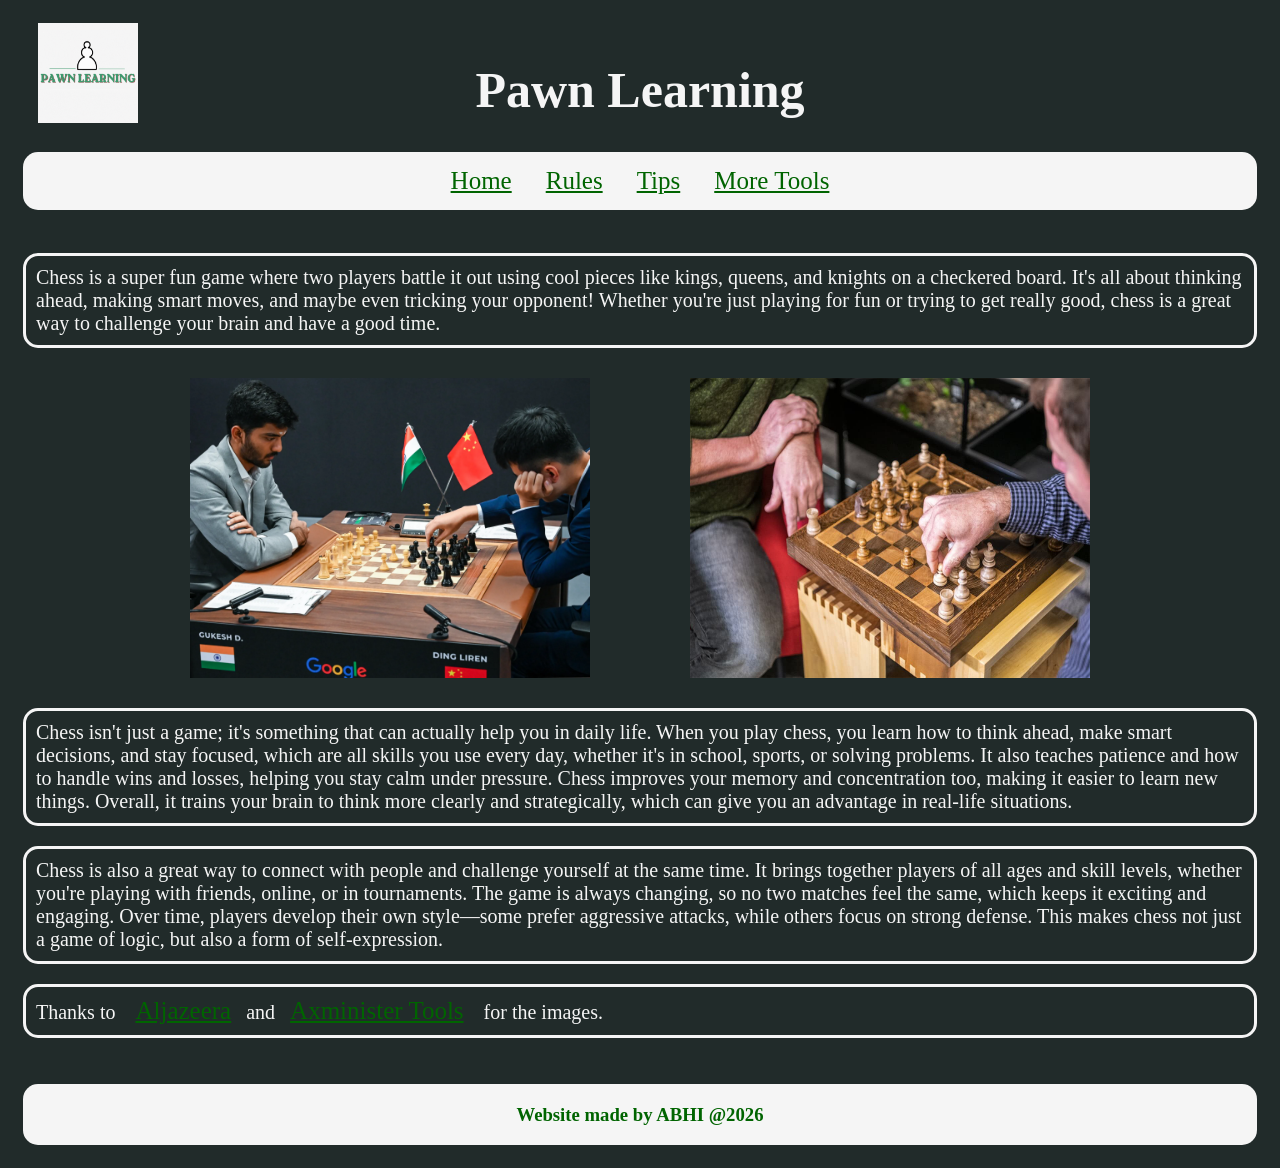
<file: index.html>
<!DOCTYPE html>

<html lang=en>

<head>

  <meta charset="UTF-8">
  <title>Home - Pawn Learning</title>
  <link href="style.css" rel="stylesheet">
  <link rel="icon" href="Logo.gif">

</head>

<body>

  <div class="container">

    <div class="logo">

      <logo>
        <a href="index.html">
          <img src="Logo.gif" alt="Logo" style="width: 100px; height: 100px;">
        </a>
      </logo>

    </div>

    <div class="header">

      <header>
        <h1>Pawn Learning</h1>
      </header>

    </div>

    <div class="nav">

      <nav>
        <a href="index.html">Home</a>
        <a href="rules.html">Rules</a>
        <a href="tips.html">Tips</a>
        <a href="tools.html">More Tools</a>
      </nav>

    </div>

    <div class="main">

      <main>

        <p>
          Chess is a super fun game where two players battle it out using cool pieces like kings, queens, and knights on
          a checkered board. It's all about thinking ahead, making smart moves, and maybe even tricking your opponent!
          Whether you're just playing for fun or trying to get really good, chess is a great way to challenge your brain
          and have a good time.
        </p>


        <div class="img">

          <img src="chess1.webp" alt="Chess" style="width: 400px; height: 300px;">
          <img src="chess2.jpg" alt="Chess" style="width: 400px; height: 300px;">

        </div>

        <p>Chess isn't just a game; it's something that can actually help you in daily life. When you play chess, you
          learn how to think ahead, make smart decisions, and stay focused, which are all skills you use every day,
          whether it's in school, sports, or solving problems. It also teaches patience and how to handle wins and
          losses, helping you stay calm under pressure. Chess improves your memory and concentration too, making it
          easier to learn new things. Overall, it trains your brain to think more clearly and strategically, which can
          give you an advantage in real-life situations.</p>

        <p>Chess is also a great way to connect with people and challenge yourself at the same time. It brings together
          players of all ages and skill levels, whether you're playing with friends, online, or in tournaments. The game
          is always changing, so no two matches feel the same, which keeps it exciting and engaging. Over time, players
          develop their own style—some prefer aggressive attacks, while others focus on strong defense. This makes chess
          not just a game of logic, but also a form of self-expression.</p>

        <p>Thanks to <a href="https://www.aljazeera.com/sports/2024/12/8/gukesh-defeats-ding-takes-6-5-lead-in-world-chess-championship">Aljazeera</a>and<a href="https://www.axminstertools.com/global/ideas-advice/chess-board-how-to-make/?glCountry=NZ&glCurrency=NZD">Axminister Tools</a> for the images.</p>

      </main>

    </div>


    <div class="footer">

      <footer>
      <h3>Website made by ABHI @2026</h3>
      </footer>

    </div>

  </div>

</body>

</html>
</file>
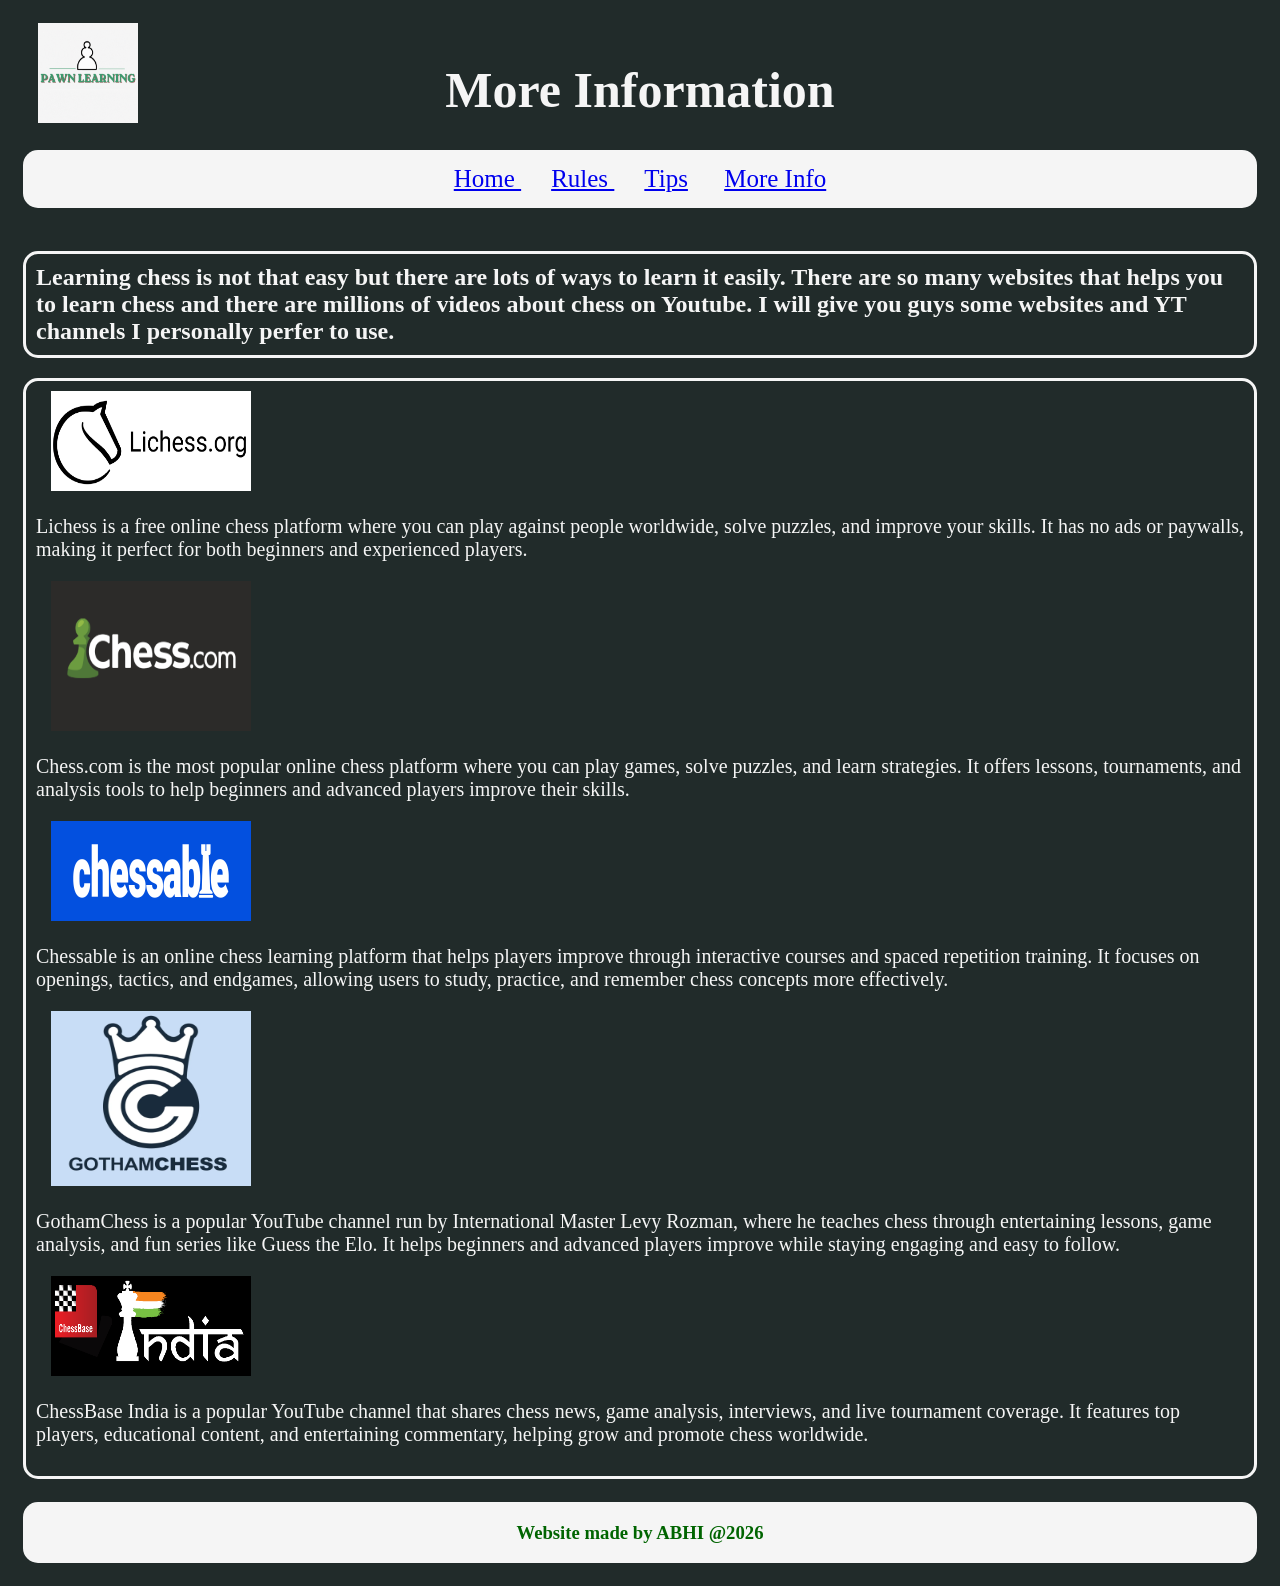
<file: info.html>
<!DOCTYPE html>

<html lang=en>

<head>

  <meta charset="UTF-8">
  <title>More Info - Pawn Learning</title>
  <link href="info.css" rel="stylesheet">
  <link rel="icon" type="gif" href="Logo.gif">

</head>

<body>

<div class="container">

<div class="logo">

<logo>
<a href="index.html">
<img src="Logo.gif" alt="Logo" style="width: 100px; height: 100px;">
</a> 
</logo>

</div>

<div class="header">

<header>

<h1>More Information</h1>

</header>

</div>

<div class="nav">

<nav>

<a href="index.html">Home </a>
<a href="rules.html">Rules </a>
<a href="tips.html">Tips</a>
<a href="info.html">More Info</a>

</nav>

</div>

<div class="main">

<h2>Learning chess is not that easy but there are lots of ways to learn it easily. There are so many websites that helps you to learn chess and there are millions of videos about chess on Youtube. I will give you guys some websites and YT channels I personally perfer to use.</h2>


<main>

  <a href="https://lichess.org/"><img src="lichess.jpg" alt="Lichess" style="width: 200px; height: 100px;"></a>
  
  <p>Lichess is a free online chess platform where you can play against people worldwide, solve puzzles, and improve your skills. It has no ads or paywalls, making it perfect for both beginners and experienced players.</p>

  <a href="https://www.chess.com/"> <img src="chesscom.png" alt="Chess.com" style="width: 200px; height: 150px;"></a>
  <p>Chess.com is the most popular online chess platform where you can play games, solve puzzles, and learn strategies. It offers lessons, tournaments, and analysis tools to help beginners and advanced players improve their skills.</p>

  <a href="https://www.chessable.com/"><img src="chessable.png" alt="Chessable" style="width: 200px; height: 100px;"> </a>
  <p>Chessable is an online chess learning platform that helps players improve through interactive courses and spaced repetition training. It focuses on openings, tactics, and endgames, allowing users to study, practice, and remember chess concepts more effectively.</p>

  <a href="https://www.youtube.com/@GothamChess/videos"><img src="gothamchess.webp" alt="Gotham Chess" style="width: 200px; height: 175px;"></a>
  <p>GothamChess is a popular YouTube channel run by International Master Levy Rozman, where he teaches chess through entertaining lessons, game analysis, and fun series like Guess the Elo. It helps beginners and advanced players improve while staying engaging and easy to follow.</p>

  <a href="https://www.youtube.com/@ChessBaseIndiachannel"><img src="chessbaseindia.png" alt="Chessbase India" style="width: 200px; height: 100px;"> </a>
  <p>ChessBase India is a popular YouTube channel that shares chess news, game analysis, interviews, and live tournament coverage. It features top players, educational content, and entertaining commentary, helping grow and promote chess worldwide.</p>

</main>

</div>

<div class="footer">

<footer>

    

<h3>Website made by ABHI @2026</h3>

</footer>

</div>

</div>

</body>

</html>
</file>
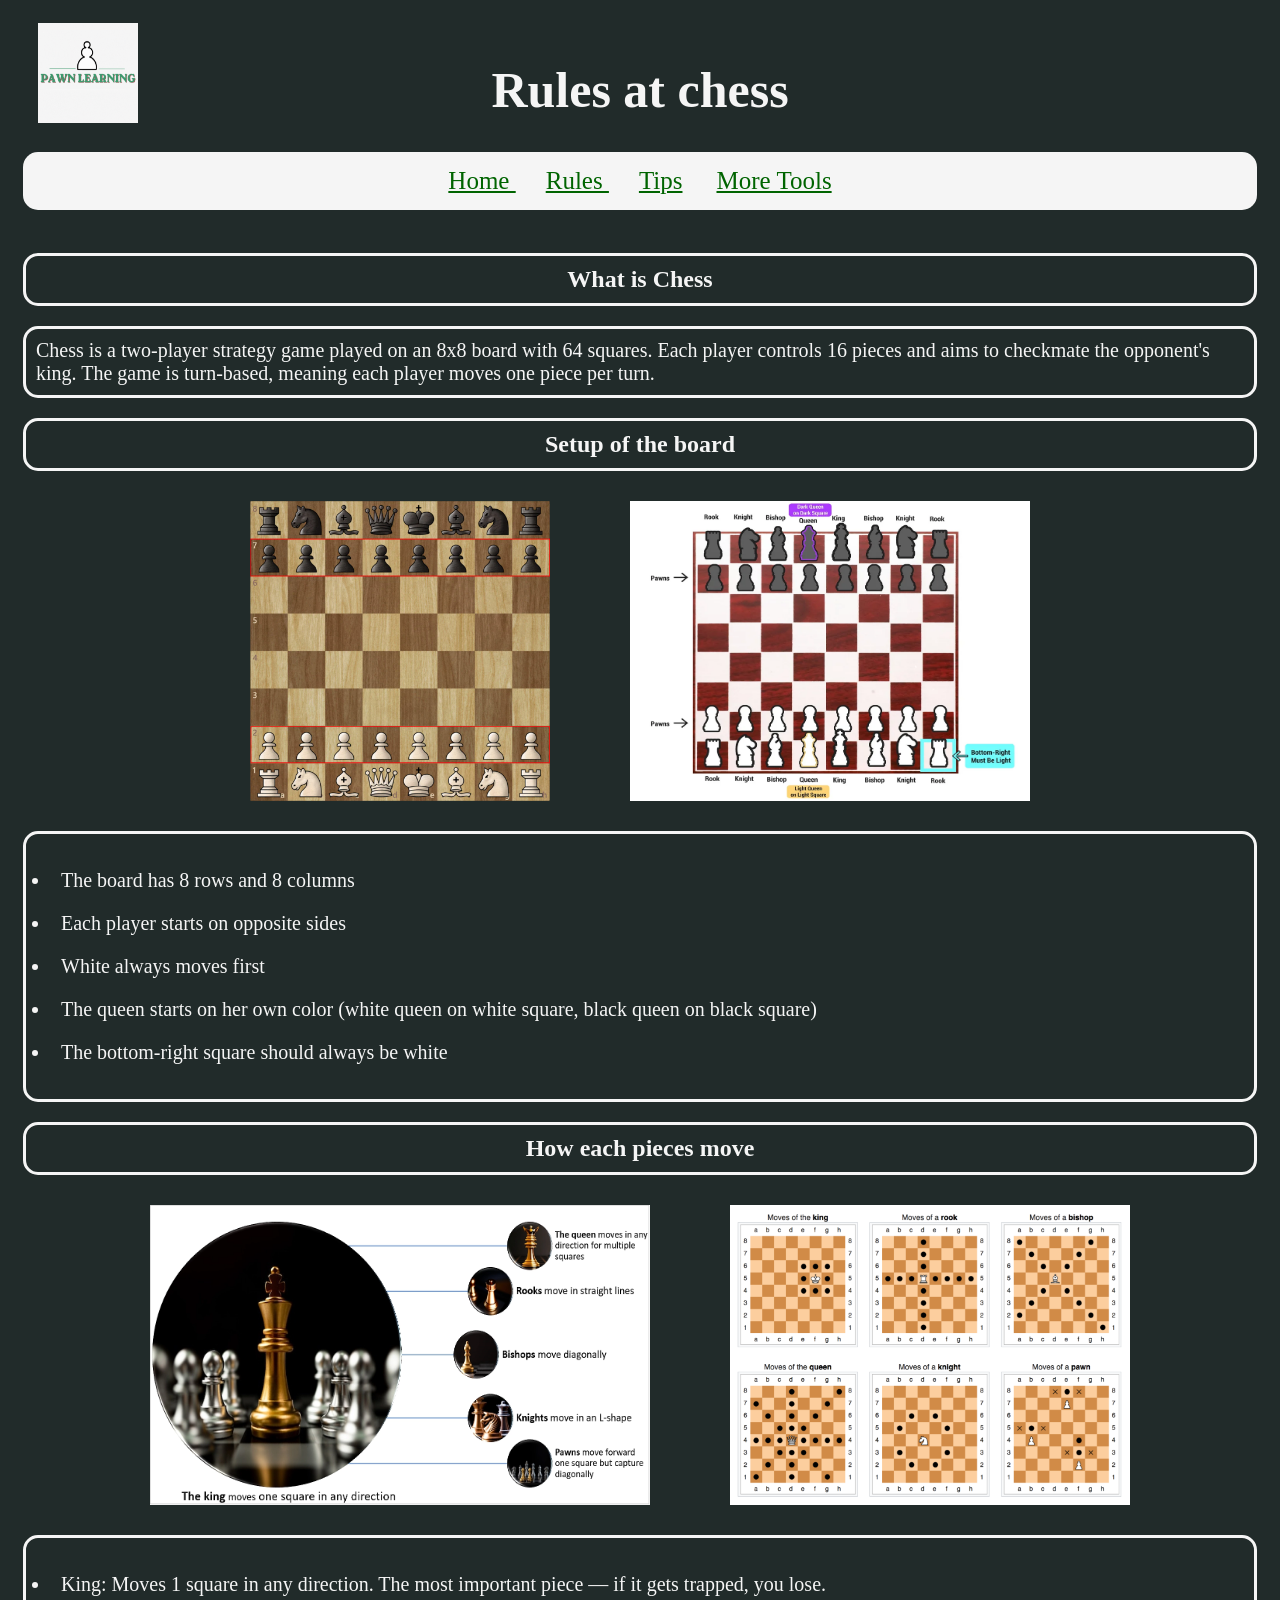
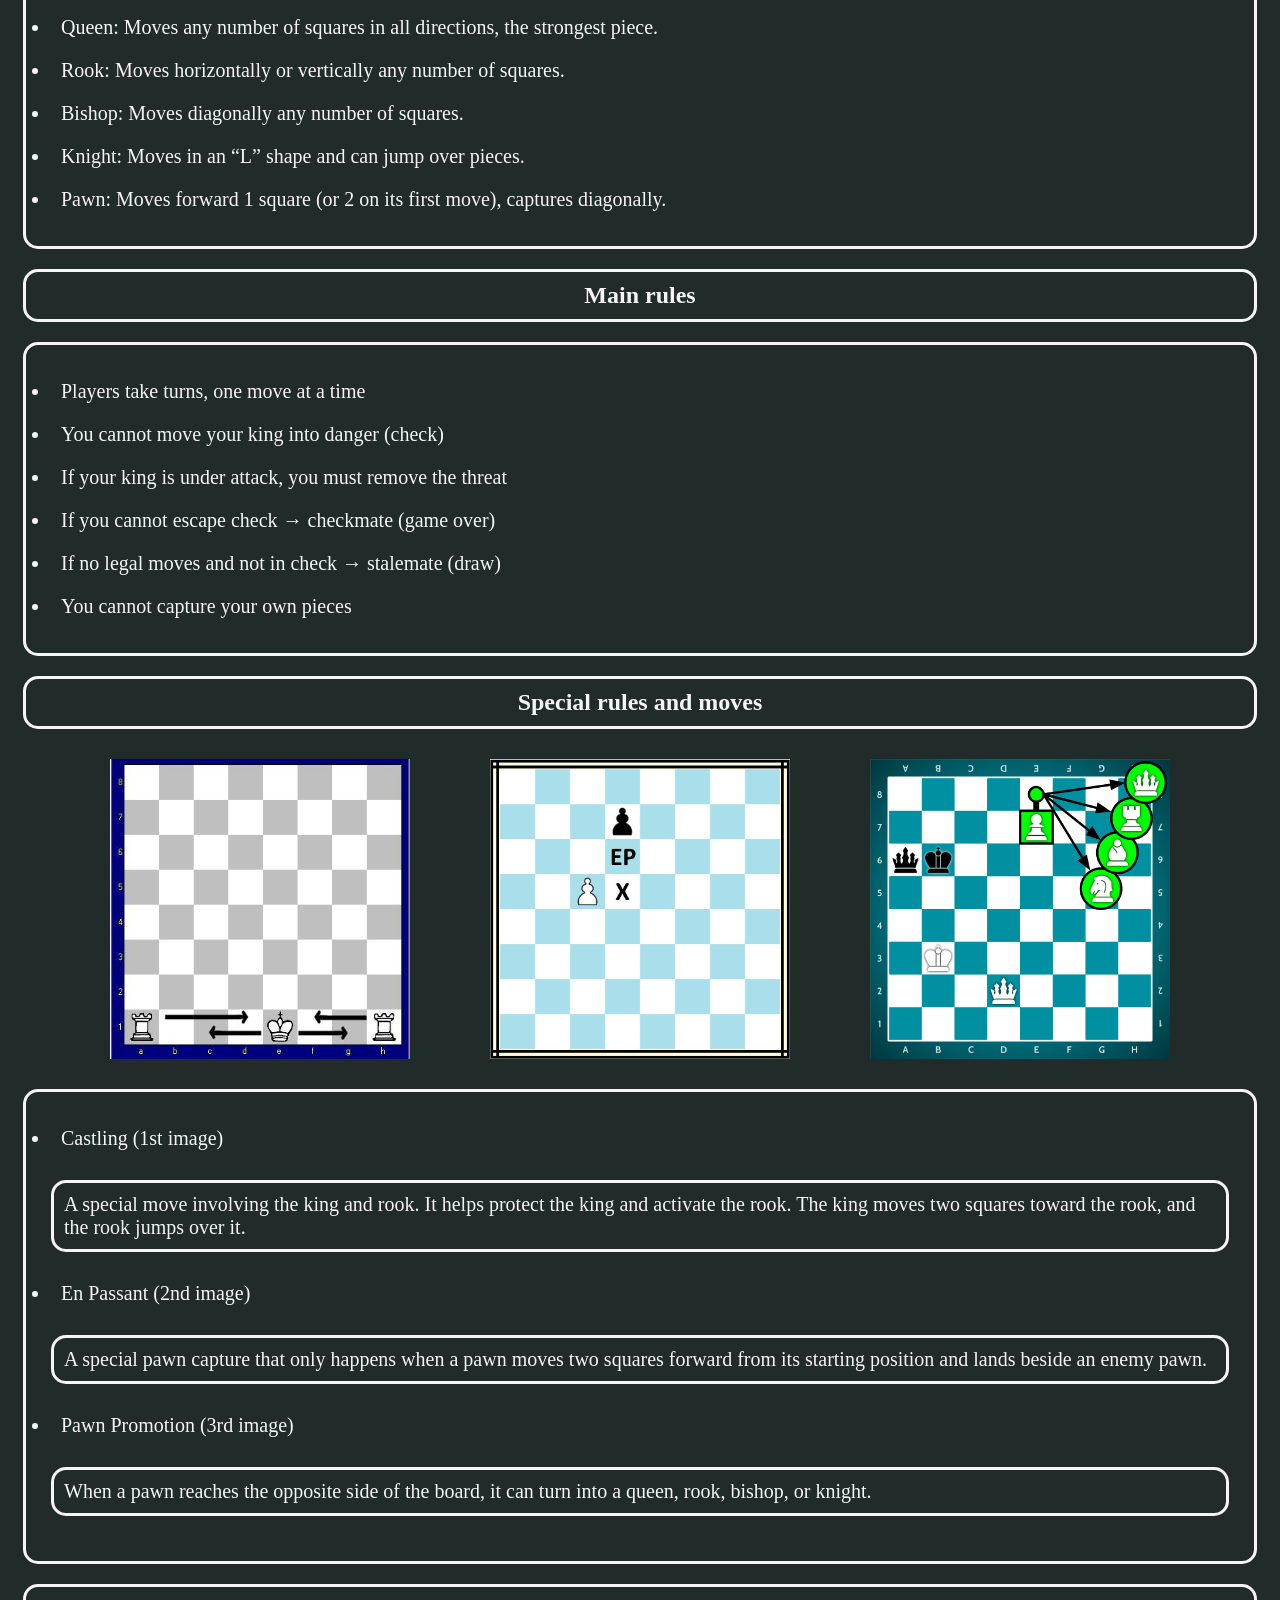
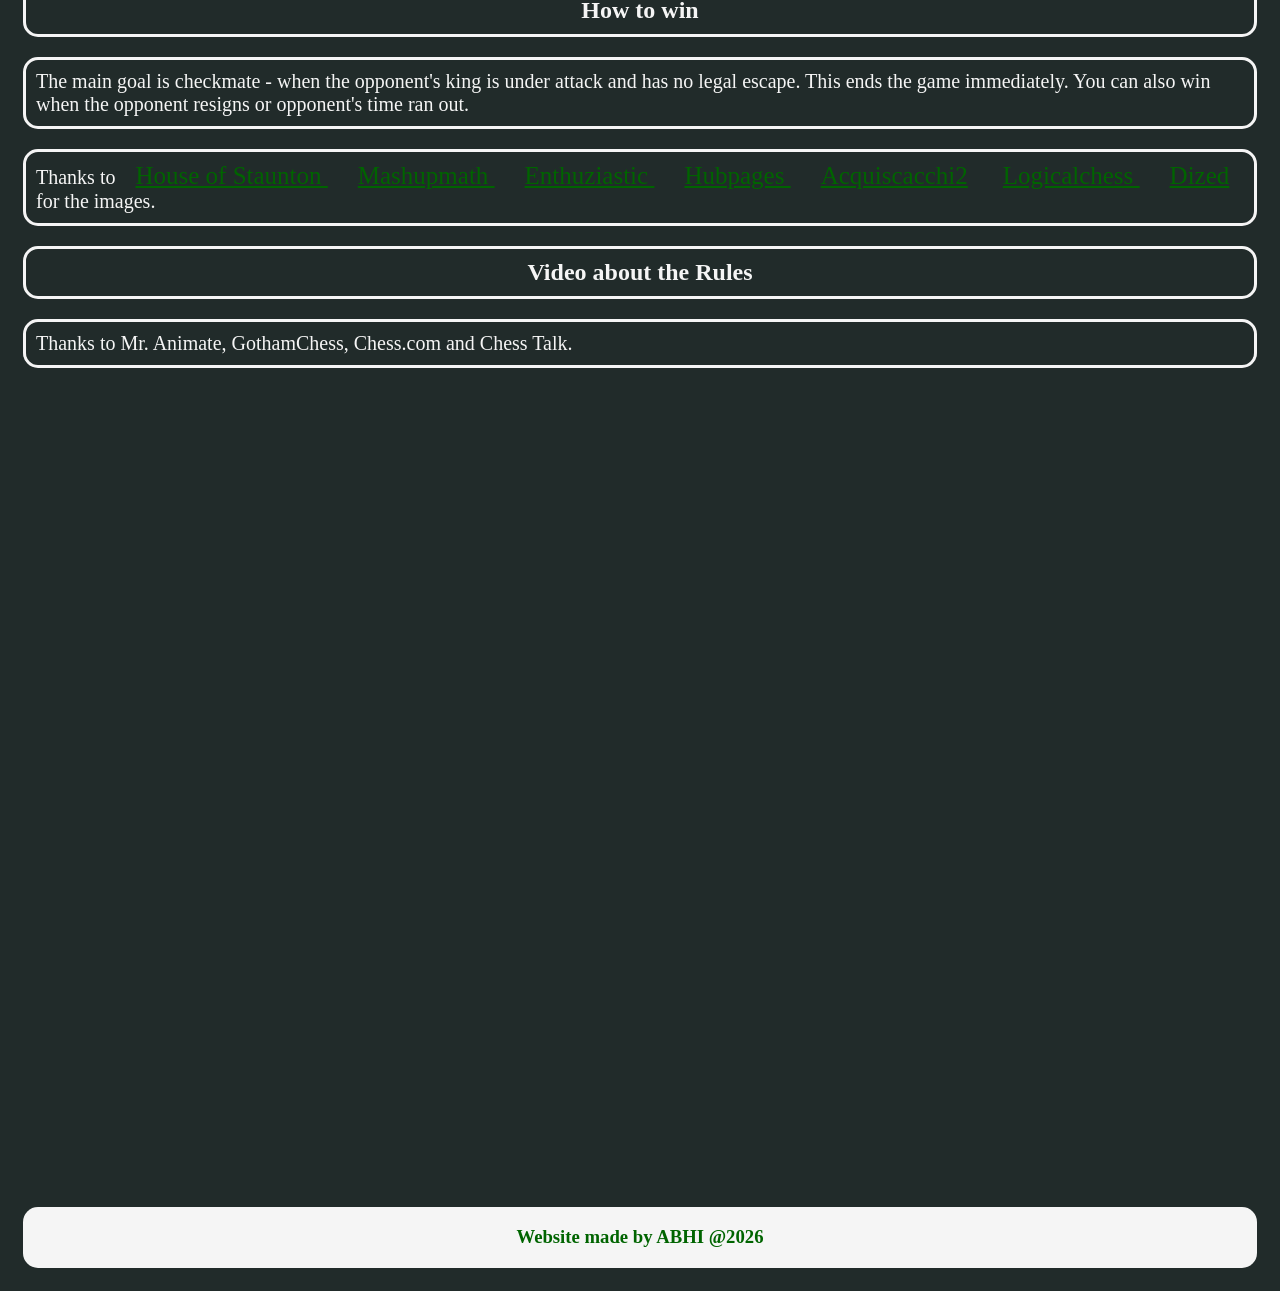
<file: rules.html>
<!DOCTYPE html>

<html lang=en>

<head>

  <meta charset="UTF-8">
  <title>Chess Rules - Pawn Learning</title>
  <link href="rules.css" rel="stylesheet">
  <link rel="icon" href="Logo.gif">

</head>

<body>

  <div class="container">

    <div class="logo">

      <logo>
        <a href="index.html">
          <img src="Logo.gif" alt="Logo" style="width: 100px; height: 100px;">
        </a>
      </logo>

    </div>

    <div class="header">

      <header>

        <h1>Rules at chess</h1>

      </header>

    </div>

    <div class="nav">

      <nav>

        <a href="index.html">Home </a>
        <a href="rules.html">Rules </a>
        <a href="tips.html">Tips</a>
        <a href="tools.html">More Tools</a>

      </nav>

    </div>

    <div class="main">

      <main>

        <h2>What is Chess</h2>

        <p>Chess is a two-player strategy game played on an 8x8 board with 64 squares. Each player controls 16 pieces
          and aims to checkmate the opponent's king. The game is turn-based, meaning each player moves one piece per
          turn.</p>

        <h2>Setup of the board</h2>

        <div class="img">
          <img src="chessboard.webp" alt="Chess" style="width: 300px; height: 300px;">
          <img src="chessboard2.png" alt="Chess" style="width: 400px; height: 300px;">
        </div>

        <ul>

          <li>The board has 8 rows and 8 columns</li>
          <li>Each player starts on opposite sides</li>
          <li>White always moves first</li>
          <li>The queen starts on her own color (white queen on white square, black queen on black square)</li>
          <li>The bottom-right square should always be white</li>

        </ul>

        <h2>How each pieces move</h2>

        <div class="img">
          <img src="chessrules2.webp" alt="Chess" style="width: 500px; height: 300px;">
          <img src="Chessrules.png" alt="Chess" style="width: 400px; height: 300px;">
        </div>

        <ul>

          <li>King: Moves 1 square in any direction. The most important piece — if it gets trapped, you lose.</li>
          <li>Queen: Moves any number of squares in all directions, the strongest piece.</li>
          <li>Rook: Moves horizontally or vertically any number of squares.</li>
          <li>Bishop: Moves diagonally any number of squares.</li>
          <li>Knight: Moves in an “L” shape and can jump over pieces.</li>
          <li>Pawn: Moves forward 1 square (or 2 on its first move), captures diagonally.</li>

        </ul>

        <h2>Main rules</h2>

        <ul>

          <li>Players take turns, one move at a time</li>
          <li>You cannot move your king into danger (check)</li>
          <li>If your king is under attack, you must remove the threat</li>
          <li>If you cannot escape check → checkmate (game over)</li>
          <li>If no legal moves and not in check → stalemate (draw)</li>
          <li>You cannot capture your own pieces</li>

        </ul>

        <h2>Special rules and moves</h2>

        <div class="img">
          <img src="castling.jpg" alt="Chess" style="width: 300px; height: 300px;">
          <img src="enpassant.jpg" alt="Chess" style="width: 300px; height: 300px;">
          <img src="pawnpromotion.png" alt="Chess" style="width: 300px; height: 300px;">
        </div>


        <ul>

          <li>Castling (1st image)</li>
          <p>A special move involving the king and rook. It helps protect the king and activate the rook. The king moves
            two squares toward the rook, and the rook jumps over it.</p>

          <li>En Passant (2nd image)</li>
          <p>A special pawn capture that only happens when a pawn moves two squares forward from its starting position
            and lands beside an enemy pawn.</p>

          <li>Pawn Promotion (3rd image)</li>
          <p>When a pawn reaches the opposite side of the board, it can turn into a queen, rook, bishop, or knight.</p>

        </ul>

        <h2>How to win</h2>

        <p>The main goal is checkmate - when the opponent's king is under attack and has no legal escape. This ends the
          game immediately. You can also win when the opponent resigns or opponent's time ran out.</p>

        <p>Thanks to
          <a
            href="https://www.houseofstaunton.com/blogs/chess-tutorials/perfect-chess-board-setup?srsltid=AfmBOooU8Wjjb6blfccr5nc0Rz518SVDhUt98fQOqQYgxnbwC7EG-221">House
            of Staunton </a>
          <a href="https://www.mashupmath.com/blog/how-to-set-up-a-chess-board">Mashupmath </a>
          <a
            href="https://enthu.com/blog/chess/World-of-chess?srsltid=AfmBOorYdAu3-RRnUmdtCcRmqGdOSXNVCW71rVIUa255GdLkUlE1F7CZ&utm_source=chatgpt.com">Enthuziastic
          </a>
          <a href="https://discover.hubpages.com/games-hobbies/What-Are-The-Basics-Of-Learning-Chess">Hubpages </a>
          <a href="https://www.acquiscacchi2.altervista.org/corso/vox06.html">Acquiscacchi2</a>
          <a href="https://www.logicalchess.com/info/reference/rules.html">Logicalchess </a>
          <a href="https://rules.dized.com/game/b-ZK6BY0R86nbgX24n6fGA/Nn54jySeRimvVt1ALctjjA/pawn-promotion">Dized </a>
          for the images.
        </p>

        <h2>Video about the Rules</h2>

        <p>Thanks to Mr. Animate, GothamChess, Chess.com and Chess Talk.</p>

      </main>

      <div class="video">

        <iframe width="500" height="375" src="https://www.youtube.com/embed/IU6k-4rKf-g"
          title="Learn How to Play Chess for Beginners in Less Than 8 Minutes" frameborder="0"
          allow="accelerometer; autoplay; clipboard-write; encrypted-media; gyroscope; picture-in-picture; web-share"
          referrerpolicy="strict-origin-when-cross-origin" allowfullscreen></iframe>
        <iframe width="500" height="375" src="https://www.youtube.com/embed/OCSbzArwB10"
          title="How To Play Chess: The Ultimate Beginner Guide" frameborder="0"
          allow="accelerometer; autoplay; clipboard-write; encrypted-media; gyroscope; picture-in-picture; web-share"
          referrerpolicy="strict-origin-when-cross-origin" allowfullscreen></iframe>
      </div>

      <div class="video">

        <iframe width="500" height="375" src="https://www.youtube.com/embed/ej_fnsdsksA"
          title="How To Play Chess: Learn All The Rules Of The Royal Game" frameborder="0"
          allow="accelerometer; autoplay; clipboard-write; encrypted-media; gyroscope; picture-in-picture; web-share"
          referrerpolicy="strict-origin-when-cross-origin" allowfullscreen></iframe>
        <iframe width="500" height="375" src="https://www.youtube.com/embed/mGuYHXfgDxY"
          title="How to Play Chess: Rules for Beginners: Learn Game Basics, Board Setup, Moves, Castling, En Passant"
          frameborder="0"
          allow="accelerometer; autoplay; clipboard-write; encrypted-media; gyroscope; picture-in-picture; web-share"
          referrerpolicy="strict-origin-when-cross-origin" allowfullscreen></iframe>
      </div>

    </div>


    <div class="footer">

      <footer>

        <h3>Website made by ABHI @2026</h3>

      </footer>

    </div>

  </div>

</body>

</html>
</file>
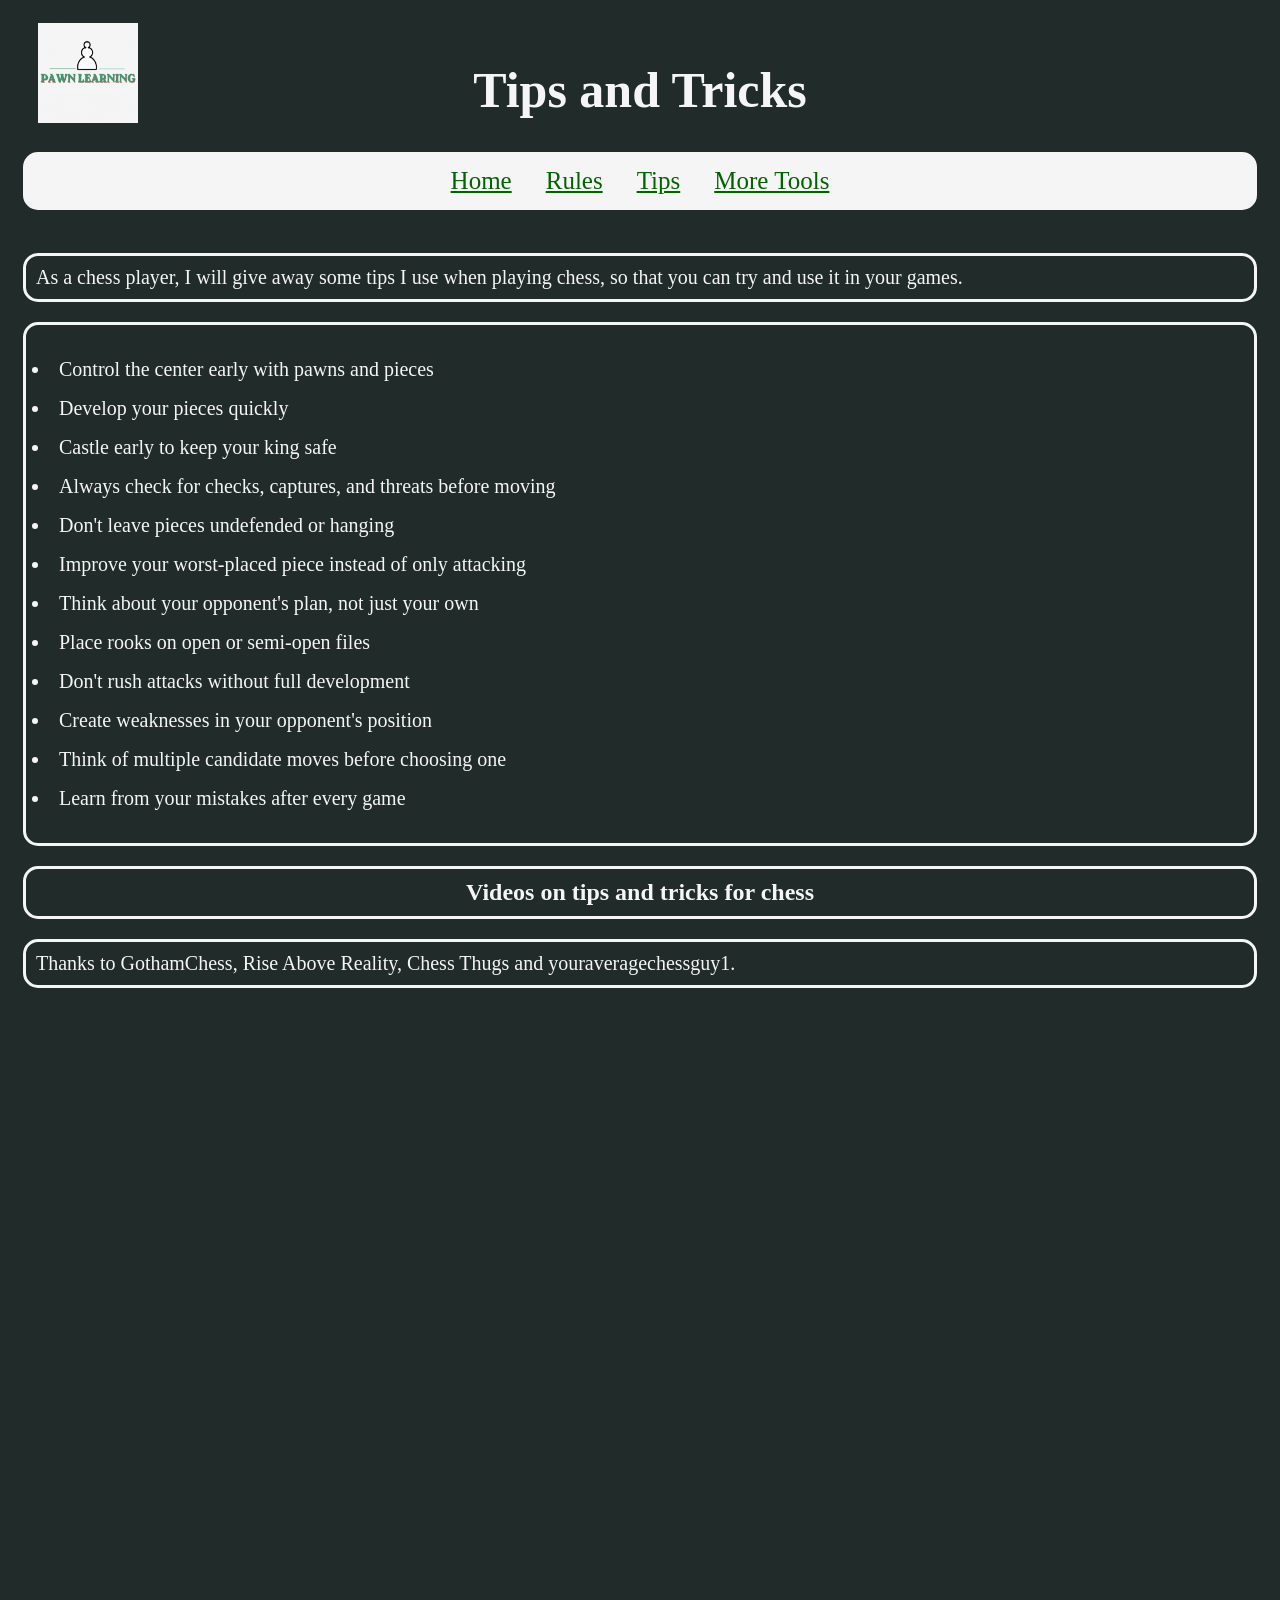
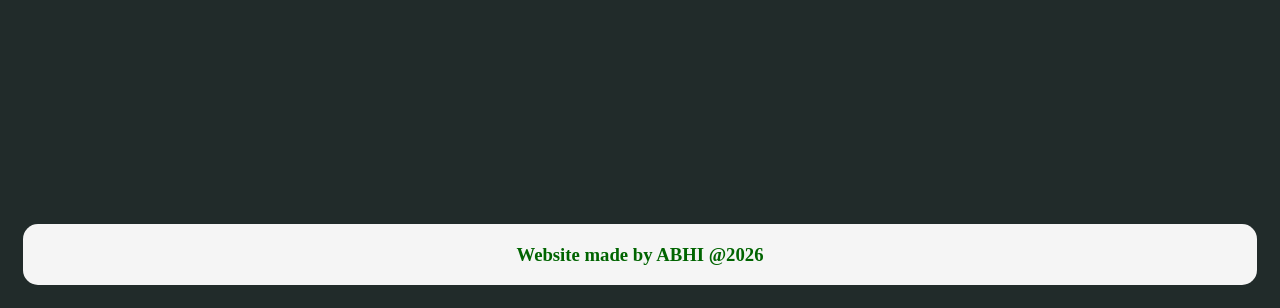
<file: tips.html>
<!DOCTYPE html>

<html lang=en>

<head>

  <meta charset="UTF-8">
  <title>Tips - Pawn Learning</title>
  <link href="tips.css" rel="stylesheet">
  <link rel="icon" href="Logo.gif">

</head>

<body>
 
<div class="container">
<div class="logo">

<logo>
<a href="index.html">
<img src="Logo.gif" alt="Logo" style="width: 100px; height: 100px;">
</a> 
</logo>

</div>

<div class="header">

<header>

<h1>Tips and Tricks</h1>

</header>

</div>

<div class="nav">

<nav>

<a href="index.html">Home</a>
<a href="rules.html">Rules</a>
<a href="tips.html">Tips</a>
<a href="tools.html">More Tools</a>

</nav>

</div>

<div class="main">
 
<main>

  <p>As a chess player, I will give away some tips I use when playing chess, so that you can try and use it in your games.</p>
  

  <ul>

   <li>Control the center early with pawns and pieces</li>
   <li>Develop your pieces quickly</li>
   <li>Castle early to keep your king safe</li>
   <li>Always check for checks, captures, and threats before moving</li>
   <li>Don't leave pieces undefended or hanging</li>
   <li>Improve your worst-placed piece instead of only attacking</li>
   <li>Think about your opponent's plan, not just your own</li>
   <li>Place rooks on open or semi-open files</li>
   <li>Don't rush attacks without full development</li>
   <li>Create weaknesses in your opponent's position</li>
   <li>Think of multiple candidate moves before choosing one</li>
   <li>Learn from your mistakes after every game</li>

  </ul>
  
 <h2>Videos on tips and tricks for chess</h2>

 <p>Thanks to GothamChess, Rise Above Reality, Chess Thugs and youraveragechessguy1.</p>

</main>

<div class="video">

<iframe width="500" height="375" src="https://www.youtube.com/embed/Vlpx04FeELI" title="How to Actually Get Better at Chess No-BS Guide" frameborder="0" allow="accelerometer; autoplay; clipboard-write; encrypted-media; gyroscope; picture-in-picture; web-share" referrerpolicy="strict-origin-when-cross-origin" allowfullscreen></iframe>
<iframe width="500" height="375" src="https://www.youtube.com/embed/Reza8udb47Y" title="Every Chess Tip Explained In 10 Minutes" frameborder="0" allow="accelerometer; autoplay; clipboard-write; encrypted-media; gyroscope; picture-in-picture; web-share" referrerpolicy="strict-origin-when-cross-origin" allowfullscreen></iframe>

</div>

<div class="video">

<iframe width="500" height="375" src="https://www.youtube.com/embed/fGFl4GjVvrA" title="10 Chess Tips To CRUSH Everyone" frameborder="0" allow="accelerometer; autoplay; clipboard-write; encrypted-media; gyroscope; picture-in-picture; web-share" referrerpolicy="strict-origin-when-cross-origin" allowfullscreen></iframe>
<iframe width="500" height="375" src="https://www.youtube.com/embed/KbjRYez_me0" title="Every Chess Tip - Explained!(in stages)" frameborder="0" allow="accelerometer; autoplay; clipboard-write; encrypted-media; gyroscope; picture-in-picture; web-share" referrerpolicy="strict-origin-when-cross-origin" allowfullscreen></iframe>
</div>

</div>

<div class="footer">

<footer>

    

<h3>Website made by ABHI @2026</h3>

</footer>

</div>

</div>

</body>


</html>
</file>
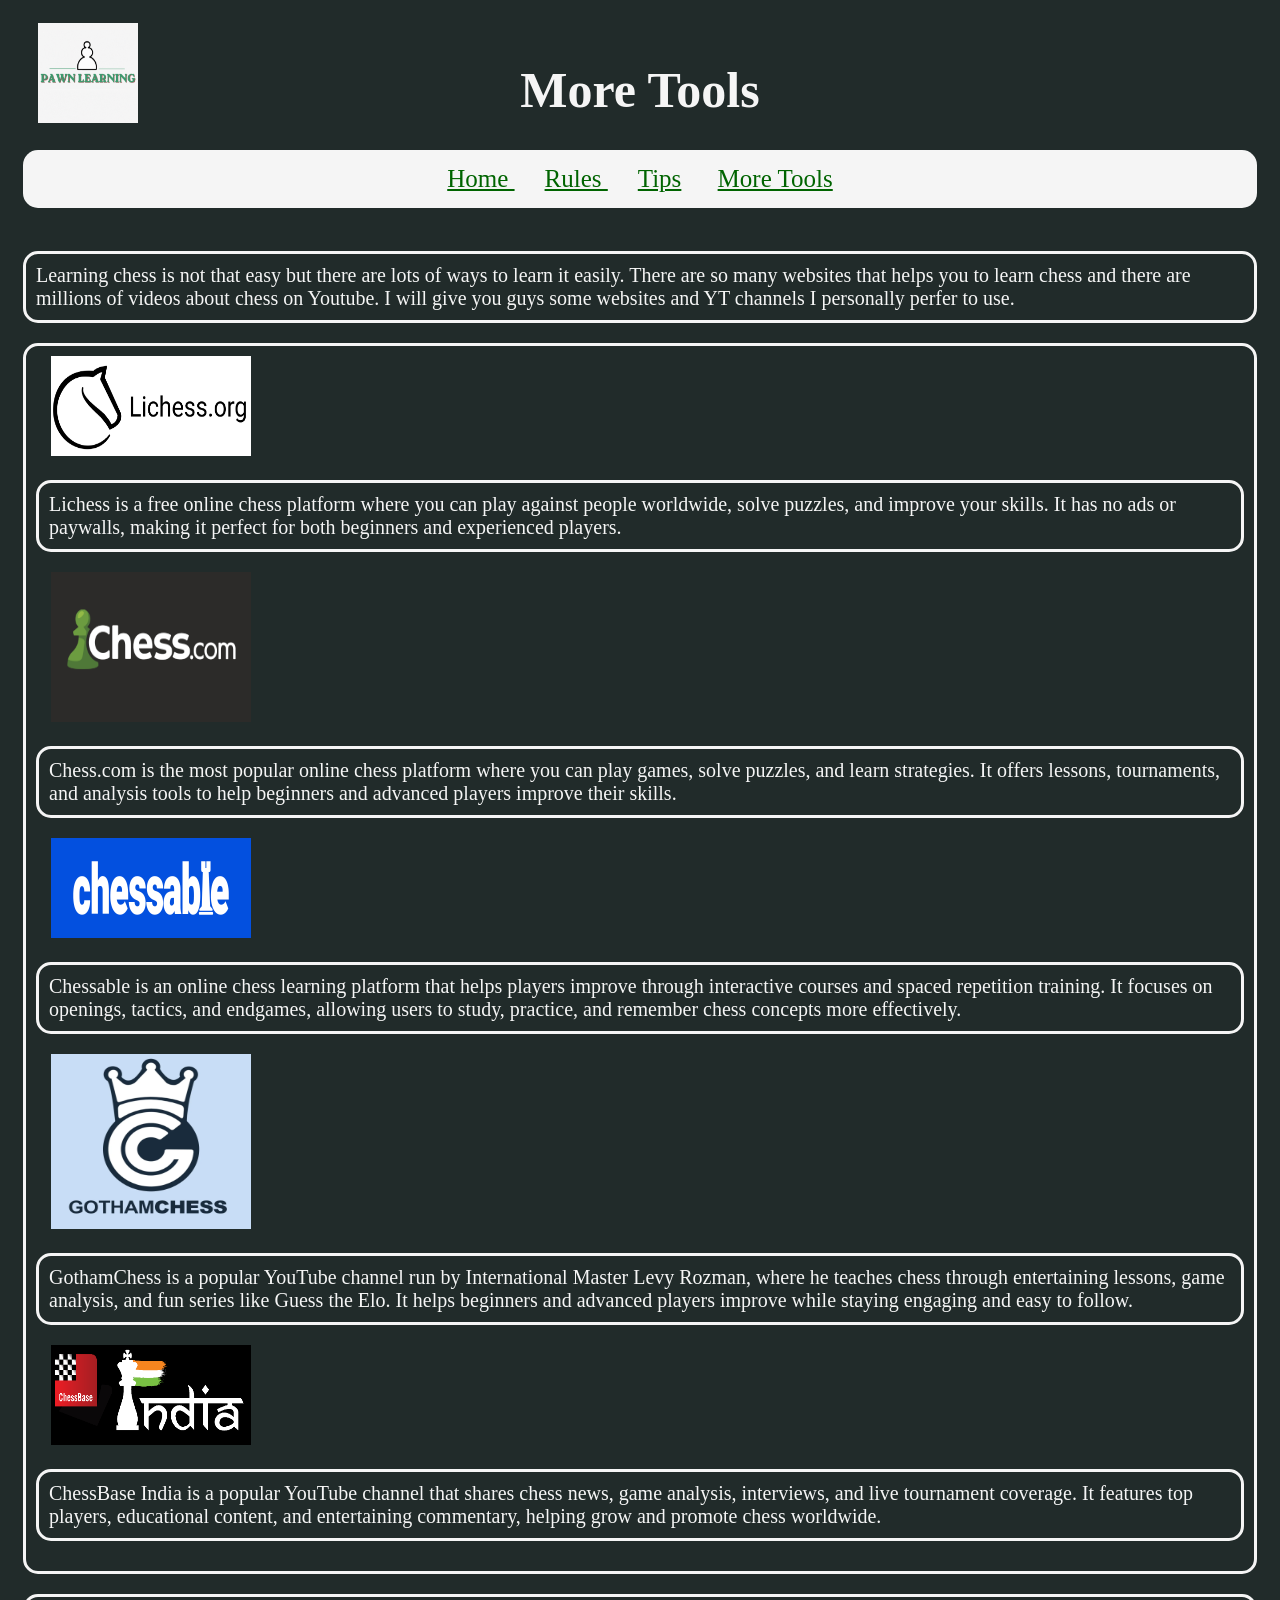
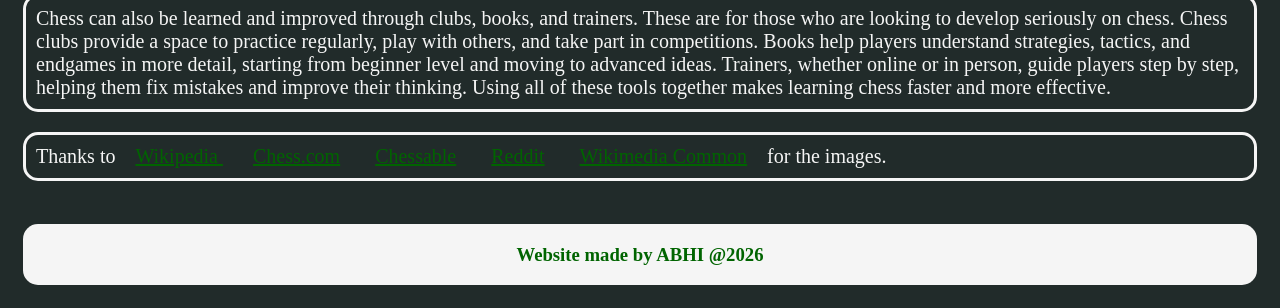
<file: tools.html>
<!DOCTYPE html>

<html lang=en>

<head>

  <meta charset="UTF-8">
  <title>More Info - Pawn Learning</title>
  <link href="tools.css" rel="stylesheet">
  <link rel="icon" href="Logo.gif">

</head>

<body>

<div class="container">

<div class="logo">  

<logo>
<a href="index.html">
<img src="Logo.gif" alt="Logo" style="width: 100px; height: 100px;">
</a> 
</logo>

</div>

<div class="header">

<header>

<h1>More Tools</h1>

</header>

</div>

<div class="nav">

<nav>

<a href="index.html">Home </a>
<a href="rules.html">Rules </a>
<a href="tips.html">Tips</a>
<a href="tools.html">More Tools</a>

</nav>

</div>

<div class="main">

<p>Learning chess is not that easy but there are lots of ways to learn it easily. There are so many websites that helps you to learn chess and there are millions of videos about chess on Youtube. I will give you guys some websites and YT channels I personally perfer to use.</p>


<main>

  <a href="https://lichess.org/"><img src="lichess.jpg" alt="Lichess" style="width: 200px; height: 100px;"></a>
  <p>Lichess is a free online chess platform where you can play against people worldwide, solve puzzles, and improve your skills. It has no ads or paywalls, making it perfect for both beginners and experienced players.</p>

  <a href="https://www.chess.com/"> <img src="chesscom.png" alt="Chess.com" style="width: 200px; height: 150px;"></a>
  <p>Chess.com is the most popular online chess platform where you can play games, solve puzzles, and learn strategies. It offers lessons, tournaments, and analysis tools to help beginners and advanced players improve their skills.</p>

  <a href="https://www.chessable.com/"><img src="chessable.png" alt="Chessable" style="width: 200px; height: 100px;"> </a>
  <p>Chessable is an online chess learning platform that helps players improve through interactive courses and spaced repetition training. It focuses on openings, tactics, and endgames, allowing users to study, practice, and remember chess concepts more effectively.</p>

  <a href="https://www.youtube.com/@GothamChess/videos"><img src="gothamchess.webp" alt="Gotham Chess" style="width: 200px; height: 175px;"></a>
  <p>GothamChess is a popular YouTube channel run by International Master Levy Rozman, where he teaches chess through entertaining lessons, game analysis, and fun series like Guess the Elo. It helps beginners and advanced players improve while staying engaging and easy to follow.</p>

  <a href="https://www.youtube.com/@ChessBaseIndiachannel"><img src="chessbaseindia.png" alt="Chessbase India" style="width: 200px; height: 100px;"> </a>
  <p>ChessBase India is a popular YouTube channel that shares chess news, game analysis, interviews, and live tournament coverage. It features top players, educational content, and entertaining commentary, helping grow and promote chess worldwide.</p>

</main>

  <p>Chess can also be learned and improved through clubs, books, and trainers. These are for those who are looking to develop seriously on chess. Chess clubs provide a space to practice regularly, play with others, and take part in competitions. Books help players understand strategies, tactics, and endgames in more detail, starting from beginner level and moving to advanced ideas. Trainers, whether online or in person, guide players step by step, helping them fix mistakes and improve their thinking. Using all of these tools together makes learning chess faster and more effective.</p>

  <p>Thanks to 
<a href="https://en.wikipedia.org/wiki/File:Landscape-Lichess-logo.jpg">Wikipedia </a>
<a href="https://www.chess.com/terms/chess-background">Chess.com</a>
<a href="https://www.chessable.com/blog/getting-ready-for-a-big-upgrade-we-hope-you-like-our-new-look/">Chessable</a>
<a href="https://www.reddit.com/r/GothamChess/comments/11ynvuc/gothamchess_logo_mockup/?solution=da97a7d5655f6448da97a7d5655f6448&js_challenge=1&token=bbbe4bf1c9a2b5160829c4be34da5861798890ccee02cf80a4885259371cf4c6">Reddit</a>
<a href="https://commons.wikimedia.org/wiki/File:ChessBase_India_Logo.png">Wikimedia Common</a> for the images.
</p>

</div>

<div class="footer">

<footer>

    

<h3>Website made by ABHI @2026</h3>

</footer>

</div>

</div>

</body>

</html>
</file>
<file: style.css>
body {
  background-color: #212b2a;
}


header {
  text-align: center;
  color: whitesmoke;
  font-size: 25px;
}

h1 {
  margin: 0;
  position: absolute;
  top: 10%;
  left: 50%;
  transform: translate(-50%, -50%);
}

p{
font-size: 20px;
border: 3px solid whitesmoke;
padding: 10px;
border-radius: 15px;
}

nav {
background-color: whitesmoke;
text-align: center;
padding: 15px;
border: whitesmoke;
border-radius: 15px;
}

a:link {
color: darkgreen;
font-size: 25px;
margin: 15px;
}

a:visited {
color: darkgreen;
}

main {
color: whitesmoke;
}

footer {
  color: darkgreen;
  background-color: whitesmoke;
  padding: 1px;
  border: whitesmoke;
  border-radius: 15px;
}

.container {
  display: grid;
  grid-template-areas:
    "logo header"
    "nav nav"
    "main main"
    "img img"   
    "footer footer";
  grid-template-columns: 1fr 3fr;
  gap: 3px;
  padding: 5px;
}

.container div {
  padding: 10px;
}

.container div.logo {
  grid-area: logo;
}

.container div.header {
  grid-area: header;
  text-align: center;

}

.container div.nav {
  grid-area: nav;
}

.container div.img {
  grid-area: img;
  display: flex;            
  justify-content: center;    
  gap: 100px;              
}

.container div.main {
  grid-area: main;
}

.container div.footer {
  grid-area: footer;
  text-align: center;
}
</file>
<file: info.css>
body 
{background-color:  #212b2a;}


header 
{ text-align:center;
color: whitesmoke;
font-size: 25px;
}

h1{
  margin: 0;
  position: absolute;
  top: 10%;
  left: 50%;
  transform: translate(-50%, -50%);
}

h2{
border: 3px solid whitesmoke;
padding: 10px;
border-radius: 15px;
color: whitesmoke;
}

main{
border: 3px solid whitesmoke;
padding: 10px;
border-radius: 15px;
}

p{
font-size: 20px;
color: whitesmoke;
}


nav{
background-color:whitesmoke ;    
text-align: center;
padding: 15px;
border: whitesmoke;
border-radius: 15px;
color:darkgreen;
font-size: 25px;    
}

a:link{   
margin: 15px;
}

a:visited{
color:darkgreen;
}

main{
color: whitesmoke;
}

footer {
  color: darkgreen;
  background-color: whitesmoke;
  padding: 1px;
  border: whitesmoke;
  border-radius: 15px;
}

.container {
  display: grid;
  grid-template-areas:
    "logo header"
    "nav nav"
    "main main"
    "footer footer";
  grid-template-columns: 1fr 3fr;
  gap: 3px;
 
  padding: 5px;
}
.container div {
  padding: 10px;
}
.container div.logo {
  grid-area: logo;
}
.container div.header {
  grid-area: header;
  text-align: center;

}
.container div.nav {
  grid-area: nav;

}
.container div.main {
  grid-area: main;
}
.container div.footer {
  grid-area: footer;
  text-align: center;  
}
</file>
<file: rules.css>
body 
{background-color:  #212b2a;}


header 
{ text-align:center;
color: whitesmoke;
font-size: 25px;
}
 
h1{
  margin: 0;
  position: absolute;
  top: 10%;
  left: 50%;
  transform: translate(-50%, -50%);
}


p{
font-size: 20px;
border: 3px solid whitesmoke;
padding: 10px;
border-radius: 15px;
color:whitesmoke; 
}

h2{
border: 3px solid whitesmoke;
padding: 10px;
border-radius: 15px;
text-align: center;
}

nav{
background-color:whitesmoke ;    
text-align: center;
padding: 15px;
border: whitesmoke;
border-radius: 15px;
}

li{
padding: 10px;
}

ul{
font-size: 20px;
border: 3px solid whitesmoke;
padding: 25px;
border-radius: 15px;
}

a:link{
color:darkgreen;
font-size: 25px;    
margin: 15px;
}

a:visited{
color:darkgreen;
}

main{
color: whitesmoke;
}

footer {
  color: darkgreen;
  background-color: whitesmoke;
  padding: 1px;
  border: whitesmoke;
  border-radius: 15px;
}

.container {
  display: grid;
  grid-template-areas:
    "logo header"
    "nav nav"
    "main main"
    "img img"
    "video video"
    "footer footer";
  grid-template-columns: 1fr 3fr;
  gap: 3px;
 
  padding: 5px;
}
.container div {
  padding: 10px;
}
.container div.logo {
  grid-area: logo;
}
.container div.header {
  grid-area: header;
  text-align: center;

}
.container div.nav {
  grid-area: nav;

}
.container div.main {
  grid-area: main;
}

.container div.img {
  grid-area: img;
  display: flex;            
  justify-content: center;    
  gap: 80px;              
}

.container div.video {
  grid-area: video;
  display: flex;            
  justify-content: center;    
  gap: 50px;              
}

.container div.footer {
  grid-area: footer;
  text-align: center;  
}
</file>
<file: tips.css>
body 
{background-color:  #212b2a;}


header 
{ text-align:center;
color: whitesmoke;
font-size: 25px;
}
 
h1{
  margin: 0;
  position: absolute;
  top: 10%;
  left: 50%;
  transform: translate(-50%, -50%);
}

p{
font-size: 20px;
border: 3px solid whitesmoke;
padding: 10px;
border-radius: 15px;
}

h2{
border: 3px solid whitesmoke;
padding: 10px;
border-radius: 15px;
text-align: center;
}

ul{
font-size: 20px;
border: 3px solid whitesmoke;
padding: 25px;
border-radius: 15px;
}

li{
padding:8px;
}


nav{
background-color:whitesmoke ;    
text-align: center;
padding: 15px;
border: whitesmoke;
border-radius: 15px;
}

a:link{
color:darkgreen;
font-size: 25px;    
margin: 15px;
}

a:visited{
color:darkgreen;
}

main{
color: whitesmoke;
}

footer {
  color: darkgreen;
  background-color: whitesmoke;
  padding: 1px;
  border: whitesmoke;
  border-radius: 15px;
}

.container {
  display: grid;
  grid-template-areas:
    "logo header"
    "nav nav"
    "main main"
    "video video"
    "footer footer";
  grid-template-columns: 1fr 3fr;
  gap: 3px;
 
  padding: 5px;
}
.container div {
  padding: 10px;
}
.container div.logo {
  grid-area: logo;
}
.container div.header {
  grid-area: header;
  text-align: center;

}
.container div.nav {
  grid-area: nav;

}
.container div.main {
  grid-area: main;
}

.container div.video {
  grid-area: video;
  display: flex;            
  justify-content: center;    
  gap: 50px;              
}
.container div.footer {
  grid-area: footer;
  text-align: center;  
}
</file>
<file: tools.css>
body 
{background-color:  #212b2a;}


header 
{ text-align:center;
color: whitesmoke;
font-size: 25px;
}

h1{
  margin: 0;
  position: absolute;
  top: 10%;
  left: 50%;
  transform: translate(-50%, -50%);
}

p{
border: 3px solid whitesmoke;
padding: 10px;
border-radius: 15px;
color: whitesmoke;
}

main{
border: 3px solid whitesmoke;
padding: 10px;
border-radius: 15px;
}

p{
font-size: 20px;
color: whitesmoke;
}


nav{
background-color:whitesmoke ;    
text-align: center;
padding: 15px;
border: whitesmoke;
border-radius: 15px;
color:darkgreen;
font-size: 25px;    
}

a:link{   
color:darkgreen;
margin: 15px;
}

a:visited{
color:darkgreen;
}

main{
color: whitesmoke;
}

footer {
  color: darkgreen;
  background-color: whitesmoke;
  padding: 1px;
  border: whitesmoke;
  border-radius: 15px;
}

.container {
  display: grid;
  grid-template-areas:
    "logo header"
    "nav nav"
    "main main"
    "footer footer";
  grid-template-columns: 1fr 3fr;
  gap: 3px;
 
  padding: 5px;
}
.container div {
  padding: 10px;
}
.container div.logo {
  grid-area: logo;
}
.container div.header {
  grid-area: header;
  text-align: center;

}
.container div.nav {
  grid-area: nav;

}
.container div.main {
  grid-area: main;
}
.container div.footer {
  grid-area: footer;
  text-align: center;  
}
</file>
